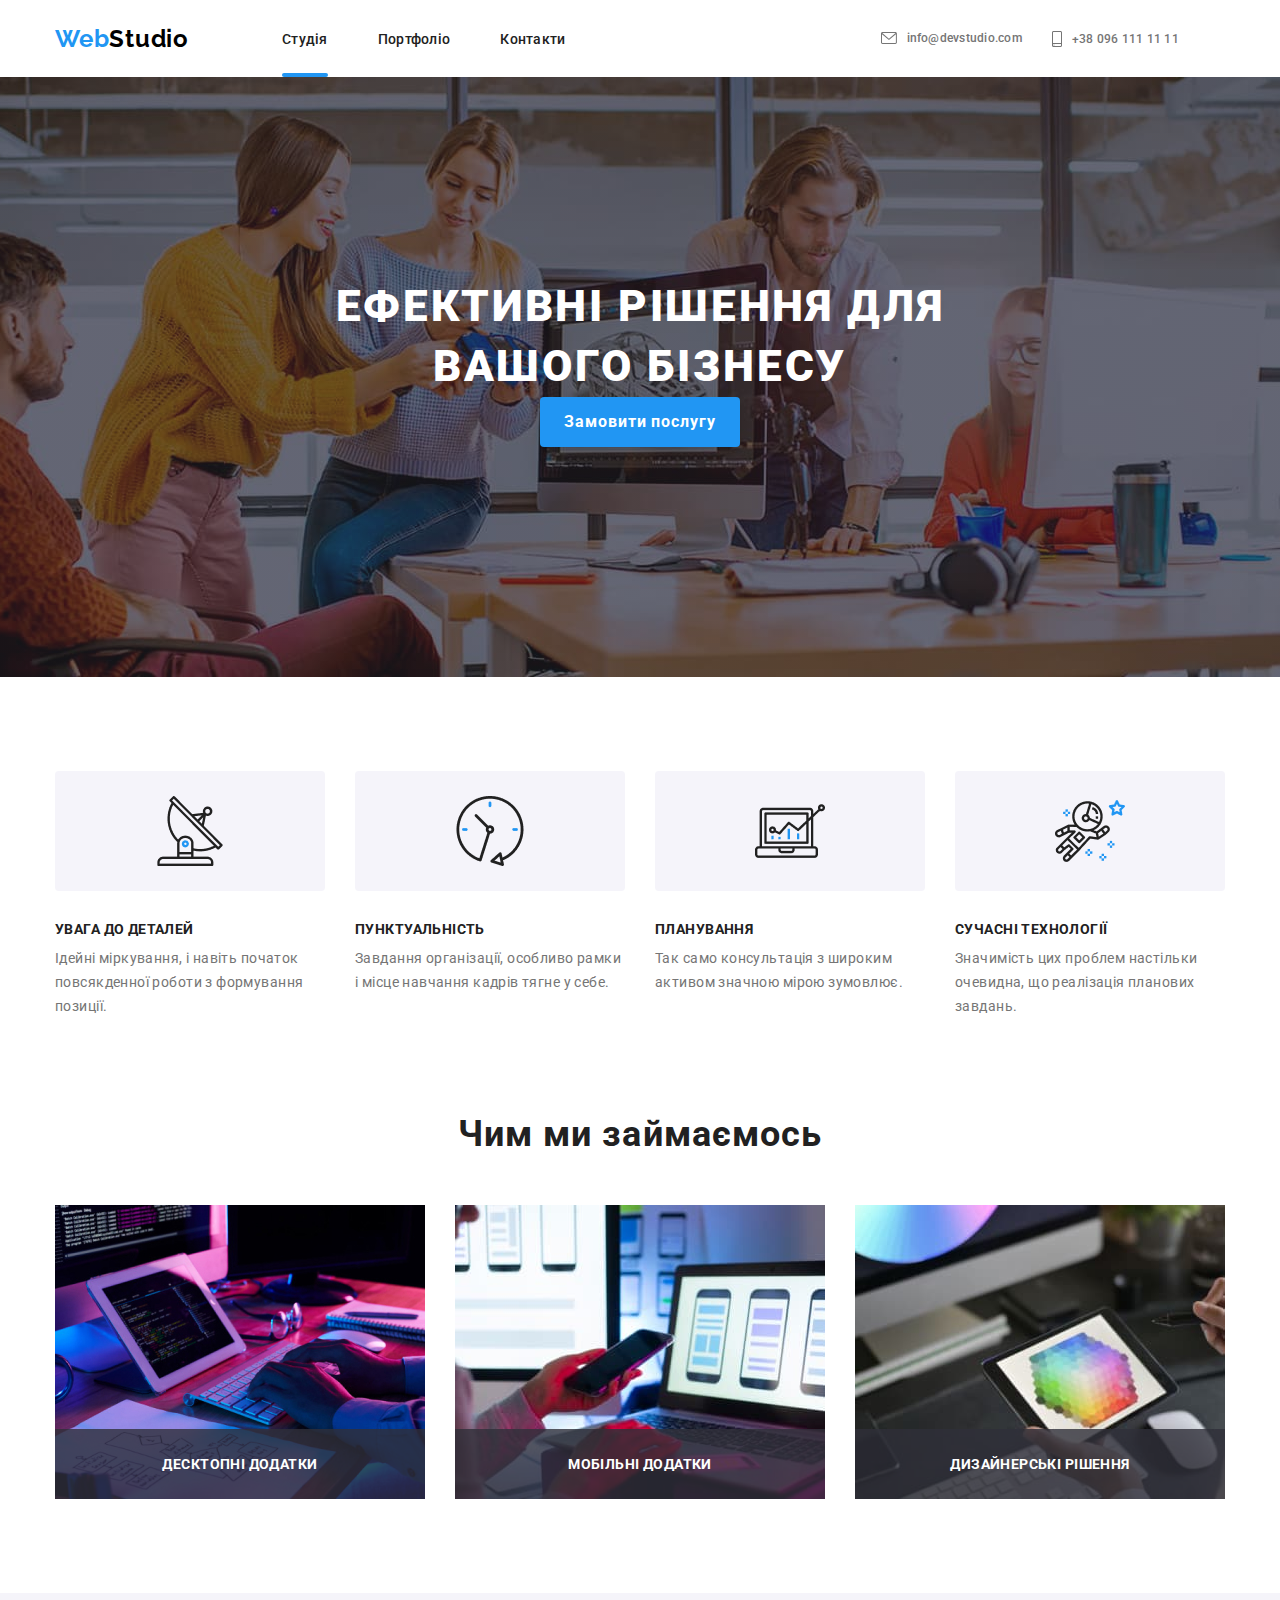
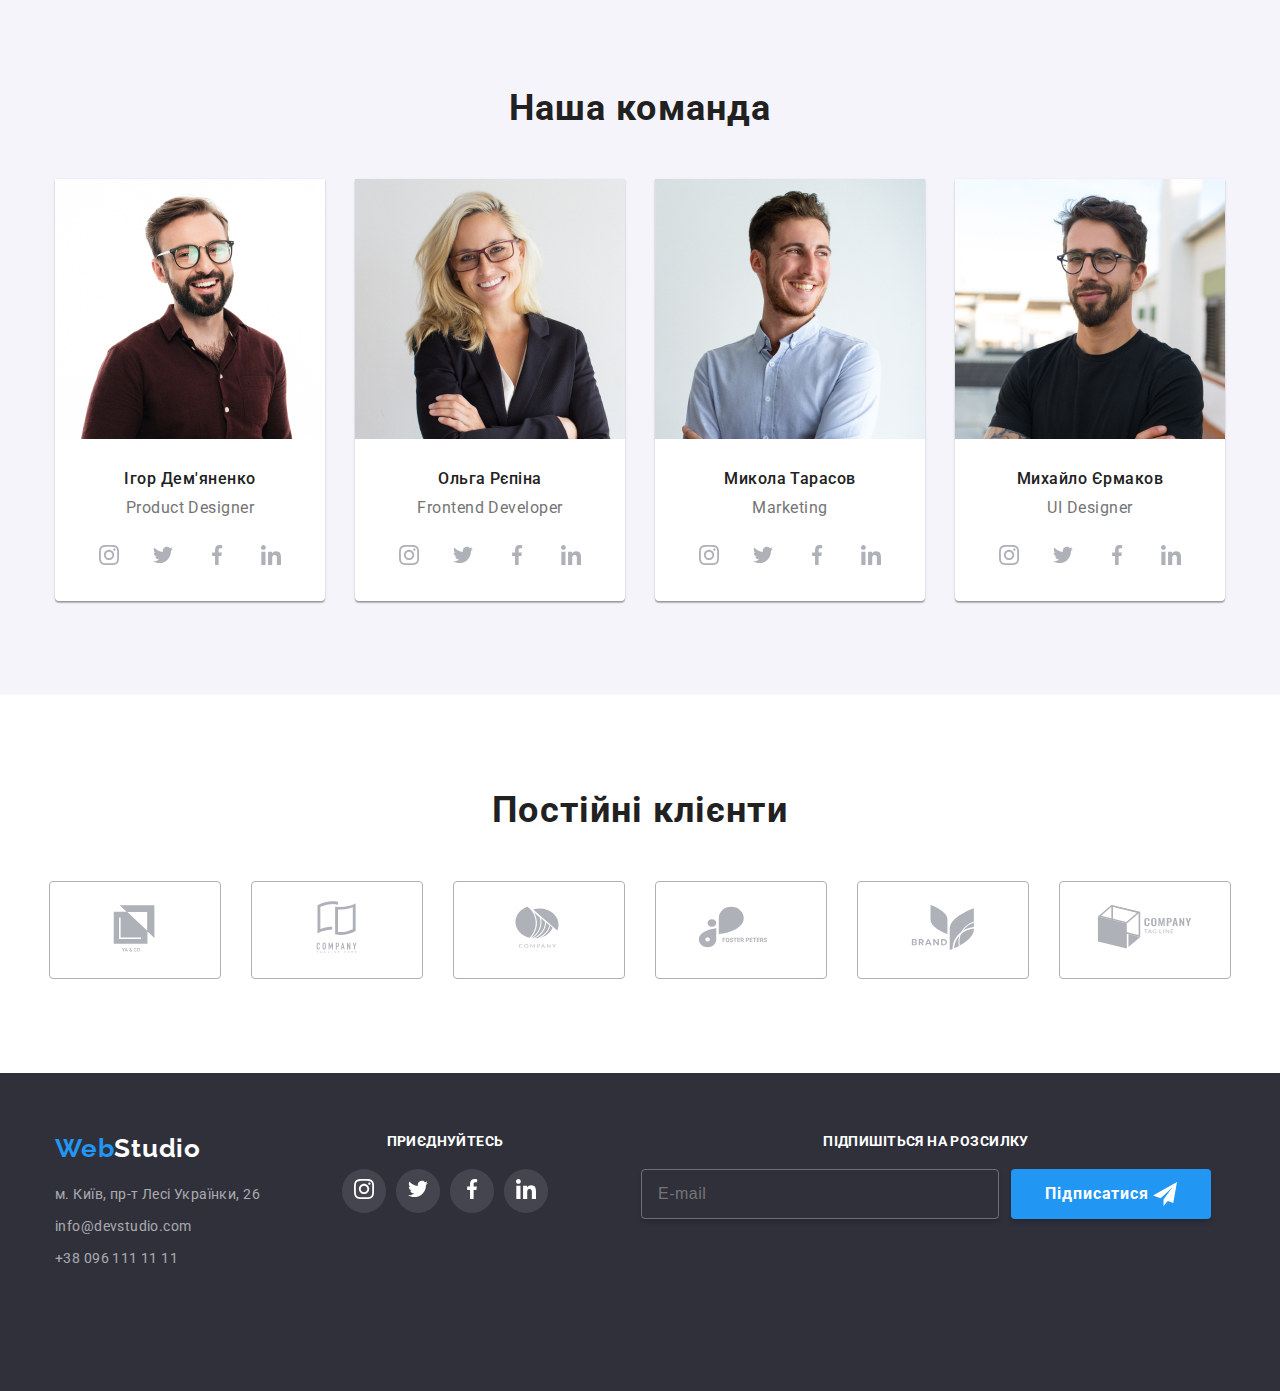
<file: index.html>
<!DOCTYPE html>
<html lang="en">
  <head>
    <meta charset="UTF-8" />
    <meta name="viewport" content="width=device-width, initial-scale=1.0" />
    <title>WebStudio</title>
    <link rel="preconnect" href="https://fonts.googleapis.com" />
    <link rel="preconnect" href="https://fonts.gstatic.com" crossorigin />
    <link
      href="https://fonts.googleapis.com/css2?family=Raleway:wght@700&family=Roboto:wght@400;500;700;900&display=swap"
      rel="stylesheet"
    />
    <link
      rel="stylesheet"
      href="https://cdnjs.cloudflare.com/ajax/libs/modern-normalize/2.0.0/modern-normalize.min.css"
      integrity="sha512-4xo8blKMVCiXpTaLzQSLSw3KFOVPWhm/TRtuPVc4WG6kUgjH6J03IBuG7JZPkcWMxJ5huwaBpOpnwYElP/m6wg=="
      crossorigin="anonymous"
      referrerpolicy="no-referrer"
    />
    <link
      rel="stylesheet"
      href="https://cdnjs.cloudflare.com/ajax/libs/animate.css/4.1.1/animate.min.css"
    />
    <link rel="stylesheet" href="./css/main.min.css" />
  </head>

  <!-- header -->

  <body>
    <header class="header">
      <div class="container">
        <a href="index.html" class="header__logo"
          >Web<span class="header__logo--colored">Studio</span></a
        >
        <nav class="header__nav">
          <input type="checkbox" id="toggle" class="burger__input" />
          <label for="toggle" class="burger__label">
            <span class="toggle-btn"></span>
          </label>
          <ul class="header__nav-list">
            <li class="header__nav-item">
              <a class="header__nav-link current" href="index.html">Студія</a>
            </li>
            <li class="header__nav-item">
              <a class="header__nav-link" href="portfolio.html">Портфоліо</a>
            </li>
            <li class="header__nav-item">
              <a class="header__nav-link" href="#contacts">Контакти</a>
            </li>
          </ul>

          <!-- Mobile menu -->
          <!-- <div class="mobile__menu">
            <nav class="mobile__nav">
              <ul class="mobile__nav-list">
                <li class="mobile__nav-item current">
                  <a class="mobile__nav-link" href="index.html">Студія</a>
                </li>
                <li class="mobile__nav-item">
                  <a class="mobile__nav-link" href="portfolio.html"
                    >Портфоліо</a
                  >
                </li>
                <li class="mobile__nav-item">
                  <a class="mobile__nav-link" href="#contacts">Контакти</a>
                </li>
              </ul>
            </nav>

            <ul class="mobile__contact-list">
              <li class="mobile__contact-item">
                <a class="mobile__contact-link" href="tel:+380961111111">
                  +38 096 111 11 11
                </a>
              </li>
              <li class="mobile__contact-item">
                <a
                  class="mobile__contact-link"
                  href="mailto:info@devstudio.com"
                >
                  info@devstudio.com
                </a>
              </li>
            </ul>
            <ul class="mobile__social">
              <li class="mobile__social-item">
                <a href="" class="mobile__social-link">Instagram</a>
              </li>
              <li class="mobile__social-item">
                <a href="" class="mobile__social-link">Twitter</a>
              </li>
              <li class="mobile__social-item">
                <a href="" class="mobile__social-link">Facebook</a>
              </li>
              <li class="mobile__social-item">
                <a href="" class="mobile__social-link">LinkedIn</a>
              </li>
            </ul>
          </div>  -->

          <!-- end mobile menu -->
        </nav>

        <ul class="header__contact-list">
          <li class="header__contact-item">
            <a class="header__contact-link" href="mailto:info@devstudio.com">
              <svg class="header__contact-item-svg" width="16px" height="12px">
                <use href="./images/icoons/symbol-defs.svg#icon-envelope"></use>
              </svg>
              info@devstudio.com
            </a>
          </li>

          <li class="header__contact-item">
            <a class="header__contact-link" href="tel:+380961111111">
              <svg class="header__contact-item-svg" width="10px" height="16px">
                <use
                  href="./images/icoons/symbol-defs.svg#icon-smartphone"
                ></use>
              </svg>
              +38 096 111 11 11
            </a>
          </li>
        </ul>
      </div>
    </header>

    <!-- main -->

    <main>
      <section class="hero section">
        <div class="container">
          <h1 class="hero__title animate__animated animate__flash">
            Ефективні рішення для вашого бізнесу
          </h1>

          <button class="hero__btn" data-modal-open>Замовити послугу</button>
        </div>
      </section>

      <!-- advantages -->

      <section class="advantages section">
        <div class="container">
          <ul class="advantages__list">
            <li class="advantages__list-item">
              <h3 class="advantages__list__subtitle">УВАГА ДО ДЕТАЛЕЙ</h3>
              <p class="advantages__list__text">
                Ідейні міркування, і навіть початок повсякденної роботи з
                формування позиції.
              </p>
            </li>
            <li class="advantages__list-item">
              <h3 class="advantages__list__subtitle">ПУНКТУАЛЬНІСТЬ</h3>
              <p class="advantages__list__text">
                Завдання організації, особливо рамки і місце навчання кадрів
                тягне у себе.
              </p>
            </li>
            <li class="advantages__list-item">
              <h3 class="advantages__list__subtitle">ПЛАНУВАННЯ</h3>
              <p class="advantages__list__text">
                Так само консультація з широким активом значною мірою зумовлює.
              </p>
            </li>
            <li class="advantages__list-item">
              <h3 class="advantages__list__subtitle">СУЧАСНІ ТЕХНОЛОГІЇ</h3>
              <p class="advantages__list__text">
                Значимість цих проблем настільки очевидна, що реалізація
                планових завдань.
              </p>
            </li>
          </ul>
        </div>
      </section>

      <!-- works -->

      <section class="works__section section">
        <div class="container">
          <h2 class="works__section__title">Чим ми займаємось</h2>
          <ul class="works__section_list">
            <li class="works__section__item">
              <div class="works__img__container">
                <img
                  srcset="
                    ./images/desktop/about/vscoded.jpg    1x,
                    ./images/desktop/about/vscoded@2x.jpg 2x
                  "
                  src="#"
                  alt=""
                />

                <p class="works__section-text">Десктопні додатки</p>
              </div>
            </li>

            <li class="works__section__item">
              <div class="works__img__container">
                <img
                  srcset="
                    ./images/desktop/about/designd.jpg    1x,
                    ./images/desktop/about/designd@2x.jpg 2x
                  "
                  src="#"
                  alt=""
                />
                <p class="works__section-text">Мобільні додатки</p>
              </div>
            </li>
            <li class="works__section__item">
              <div class="works__img__container">
                <img
                  srcset="
                    ./images/desktop/about/pixelsd.jpg    1x,
                    ./images/desktop/about/pixelsd@2x.jpg 2x
                  "
                  src="#"
                  alt=""
                />

                <p class="works__section-text">Дизайнерські рішення</p>
              </div>
            </li>
          </ul>
        </div>
      </section>

      <!-- team# -->

      <section class="team__section">
        <div class="container">
          <h2 class="team__section__title">Наша команда</h2>
          <ul class="team__section__list">
            <li class="team__list-item">
              <picture>
                <source
                  srcset="
                    ./images/desktop/team/igord.jpg    1x,
                    ./images/desktop/team/igord@2x.jpg 2x
                  "
                  media="(min-width:1200px)"
                />
                <source
                  srcset="
                    ./images/tablet/team/igort.jpg    1x,
                    ./images/tablet/team/igort@2x.jpg 2x
                  "
                  media="(min-width:768px)"
                />
                <source
                  srcset="
                    ./images/mobile/team/igorm.jpg    1x,
                    ./images/mobile/team/igorm@2x.jpg 2x
                  "
                  media="(max-width:767px)"
                />
                <img src="#" alt="Ihor Demyanenko" />
              </picture>

              <h3 class="team__item__subtitle">Ігор Дем'яненко</h3>
              <p class="team__item__text">Product Designer</p>

              <ul class="team__item__list-svg">
                <li class="team__item__list-item">
                  <a href="#" class="team__item__list-link">
                    <svg class="team__link-svg">
                      <use
                        href="./images/icoons/symbol-defs.svg#icon-instagram"
                      ></use>
                    </svg>
                  </a>
                </li>
                <li class="team__item__list-item">
                  <a href="#" class="team__item__list-link">
                    <svg class="team__link-svg">
                      <use
                        href="./images/icoons/symbol-defs.svg#icon-twitter"
                      ></use>
                    </svg>
                  </a>
                </li>
                <li class="team__item__list-item">
                  <a href="#" class="team__item__list-link">
                    <svg class="team__link-svg">
                      <use
                        href="./images/icoons/symbol-defs.svg#icon-facebook"
                      ></use>
                    </svg>
                  </a>
                </li>
                <li class="team__item__list-item">
                  <a href="#" class="team__item__list-link">
                    <svg class="team__link-svg">
                      <use
                        href="./images/icoons/symbol-defs.svg#icon-linkedin"
                      ></use>
                    </svg>
                  </a>
                </li>
              </ul>
            </li>

            <li class="team__list-item">
              <picture>
                <source
                  srcset="
                    ./images/desktop/team/olgad.jpg    1x,
                    ./images/desktop/team/olgad@2x.jpg 2x
                  "
                  media="(min-width:1200px)"
                />
                <source
                  srcset="
                    ./images/tablet/team/olgat.jpg    1x,
                    ./images/tablet/team/olgat@2x.jpg 2x
                  "
                  media="(min-width:768px)"
                />
                <source
                  srcset="
                    ./images/mobile/team/olgam.jpg    1x,
                    ./images/mobile/team/olgam@2x.jpg 2x
                  "
                  media="(max-width:767px)"
                />
                <img src="#" alt="Olga" />
              </picture>
              <h3 class="team__item__subtitle">Ольга Рєпіна</h3>
              <p class="team__item__text">Frontend Developer</p>

              <ul class="team__item__list-svg">
                <li class="team__item__list-item">
                  <a href="#" class="team__item__list-link">
                    <svg class="team__link-svg">
                      <use
                        href="./images/icoons/symbol-defs.svg#icon-instagram"
                      ></use>
                    </svg>
                  </a>
                </li>
                <li class="team__item__list-item">
                  <a href="#" class="team__item__list-link">
                    <svg class="team__link-svg">
                      <use
                        href="./images/icoons/symbol-defs.svg#icon-twitter"
                      ></use>
                    </svg>
                  </a>
                </li>
                <li class="team__item__list-item">
                  <a href="#" class="team__item__list-link">
                    <svg class="team__link-svg">
                      <use
                        href="./images/icoons/symbol-defs.svg#icon-facebook"
                      ></use>
                    </svg>
                  </a>
                </li>
                <li class="team__item__list-item">
                  <a href="#" class="team__item__list-link">
                    <svg class="team__link-svg">
                      <use
                        href="./images/icoons/symbol-defs.svg#icon-linkedin"
                      ></use>
                    </svg>
                  </a>
                </li>
              </ul>
            </li>

            <li class="team__list-item">
              <picture>
                <source
                  srcset="
                    ./images/desktop/team/boyd.jpg    1x,
                    ./images/desktop/team/boyd@2x.jpg 2x
                  "
                  media="(min-width:1200px)"
                />
                <source
                  srcset="
                    ./images/tablet/team/boyt.jpg    1x,
                    ./images/tablet/team/boyt@2x.jpg 2x
                  "
                  media="(min-width:768px)"
                />
                <source
                  srcset="
                    ./images/mobile/team/boym.jpg    1x,
                    ./images/mobile/team/boym@2x.jpg 2x
                  "
                  media="(max-width:767px)"
                />
                <img src="#" alt="Mykola" />
              </picture>
              <h3 class="team__item__subtitle">Микола Тарасов</h3>
              <p class="team__item__text">Marketing</p>

              <ul class="team__item__list-svg">
                <li class="team__item__list-item">
                  <a href="#" class="team__item__list-link">
                    <svg class="team__link-svg">
                      <use
                        href="./images/icoons/symbol-defs.svg#icon-instagram"
                      ></use>
                    </svg>
                  </a>
                </li>
                <li class="team__item__list-item">
                  <a href="#" class="team__item__list-link">
                    <svg class="team__link-svg">
                      <use
                        href="./images/icoons/symbol-defs.svg#icon-twitter"
                      ></use>
                    </svg>
                  </a>
                </li>
                <li class="team__item__list-item">
                  <a href="#" class="team__item__list-link">
                    <svg class="team__link-svg">
                      <use
                        href="./images/icoons/symbol-defs.svg#icon-facebook"
                      ></use>
                    </svg>
                  </a>
                </li>
                <li class="team__item__list-item">
                  <a href="#" class="team__item__list-link">
                    <svg class="team__link-svg">
                      <use
                        href="./images/icoons/symbol-defs.svg#icon-linkedin"
                      ></use>
                    </svg>
                  </a>
                </li>
              </ul>
            </li>

            <li class="team__list-item">
              <picture>
                <source
                  srcset="
                    ./images/desktop/team/mihad.jpg    1x,
                    ./images/desktop/team/mihad@2x.jpg 2x
                  "
                  media="(min-width:1200px)"
                />
                <source
                  srcset="
                    ./images/tablet/team/mihat.jpg    1x,
                    ./images/tablet/team/mihat@2x.jpg 2x
                  "
                  media="(min-width:768px)"
                />
                <source
                  srcset="
                    ./images/mobile/team/miham.jpg    1x,
                    ./images/mobile/team/miham@2x.jpg 2x
                  "
                  media="(max-width:767px)"
                />
                <img src="#" alt="Miha" />
              </picture>
              <h3 class="team__item__subtitle">Михайло Єрмаков</h3>
              <p class="team__item__text">UI Designer</p>

              <ul class="team__item__list-svg">
                <li class="team__item__list-item">
                  <a href="#" class="team__item__list-link">
                    <svg class="team__link-svg">
                      <use
                        href="./images/icoons/symbol-defs.svg#icon-instagram"
                      ></use>
                    </svg>
                  </a>
                </li>
                <li class="team__item__list-item">
                  <a href="#" class="team__item__list-link">
                    <svg class="team__link-svg">
                      <use
                        href="./images/icoons/symbol-defs.svg#icon-twitter"
                      ></use>
                    </svg>
                  </a>
                </li>
                <li class="team__item__list-item">
                  <a href="#" class="team__item__list-link">
                    <svg class="team__link-svg">
                      <use
                        href="./images/icoons/symbol-defs.svg#icon-facebook"
                      ></use>
                    </svg>
                  </a>
                </li>
                <li class="team__item__list-item">
                  <a href="#" class="team__item__list-link">
                    <svg class="team__link-svg">
                      <use
                        href="./images/icoons/symbol-defs.svg#icon-linkedin"
                      ></use>
                    </svg>
                  </a>
                </li>
              </ul>
            </li>
          </ul>
        </div>
      </section>

      <!-- clients -->

      <section class="clients">
        <h2 class="clients__title">Постійні клієнти</h2>
        <ul class="clients__list">
          <li class="clients__item">
            <a href="#" class="clients__item__list-link">
              <svg class="clients__link-svg" width="106px" height="60px">
                <use href="./images/icoons/symbol-defs.svg#icon-logo-1"></use>
              </svg>
            </a>
          </li>

          <li class="clients__item">
            <a href="#" class="clients__item__list-link">
              <svg class="clients__link-svg" width="106px" height="60px">
                <use href="./images/icoons/symbol-defs.svg#icon-logo-2"></use>
              </svg>
            </a>
          </li>

          <li class="clients__item">
            <a href="#" class="clients__item__list-link">
              <svg class="clients__link-svg" width="106px" height="60px">
                <use href="./images/icoons/symbol-defs.svg#icon-logo-3"></use>
              </svg>
            </a>
          </li>

          <li class="clients__item">
            <a href="#" class="clients__item__list-link">
              <svg class="clients__link-svg" width="106px" height="60px">
                <use href="./images/icoons/symbol-defs.svg#icon-logo-4"></use>
              </svg>
            </a>
          </li>

          <li class="clients__item">
            <a href="#" class="clients__item__list-link">
              <svg class="clients__link-svg" width="106px" height="60px">
                <use href="./images/icoons/symbol-defs.svg#icon-logo-5"></use>
              </svg>
            </a>
          </li>

          <li class="clients__item">
            <a href="#" class="clients__item__list-link">
              <svg class="clients__link-svg" width="106px" height="60px">
                <use href="./images/icoons/symbol-defs.svg#icon-logo-6"></use>
              </svg>
            </a>
          </li>
        </ul>
      </section>
    </main>

    <!-- footer -->

    <footer class="footer" id="contacts">
      <div class="container">
        <div class="footer__elements-list">
        <div class="footer__elements-first">
          <a class="footer__logo" href="index.html"
            >Web<span class="footer__logo--colored">Studio</span></a
          >
          <div class="footer__contacts">
            <a
              class="footer__contacts__link"
              href="https://maps.app.goo.gl/ZEPTmpD3si6g6RnHA"
              target="_blank"
              rel="noopener noreferrer"
              >м. Київ, пр-т Лесі Українки, 26</a
            >
            <a class="footer__contacts__link" href="mailto:info@devstudio.com"
              >info@devstudio.com<br
            /></a>
            <a class="footer__contacts__link" href="tel:+380961111111"
              >+38 096 111 11 11</a
            >
          </div>
        </div>

        <!-- join sociale -->
        <div class="footer__elements-second">
          <p class="join__text">приєднуйтесь</p>
          <ul class="join__list">
            <li class="join__item">
              <a href="#" class="join__item-link">
                <svg class="join__item-link-svg">
                  <use
                    href="./images/icoons/symbol-defs.svg#icon-instagram"
                  ></use>
                </svg>
              </a>
            </li>
            <li class="join__item">
              <a href="#" class="join__item-link">
                <svg class="join__item-link-svg">
                  <use
                    href="./images/icoons/symbol-defs.svg#icon-twitter"
                  ></use>
                </svg>
              </a>
            </li>
            <li class="join__item">
              <a href="#" class="join__item-link">
                <svg class="join__item-link-svg">
                  <use
                    href="./images/icoons/symbol-defs.svg#icon-facebook"
                  ></use>
                </svg>
              </a>
            </li>
            <li class="join__item">
              <a href="#" class="join__item-link">
                <svg class="join__item-link-svg">
                  <use
                    href="./images/icoons/symbol-defs.svg#icon-linkedin"
                  ></use>
                </svg>
              </a>
            </li>
          </ul>
        </div>
      </div>
        <!-- footer form -->
        <div class="footer__send-div">
          <p class="join__text">підпишіться на розсилку</p>
          <form class="footer__send-form">
            <input
              type="email"
              placeholder="E-mail"
              id="send"
              class="footer__input"
              required
            />
              <button class="footer__button">
                Підписатися
                <svg class="footer__svg">
                  <use
                    href="./images/icoons/symbol-defs.svg#icon-icon-send"
                  ></use>
                </svg>
              </button>
          </form>
        </div>
      </div>

      </footer>

    <div class="backdrop is-hidden" data-modal>
      <div class="modal">
        <button class="close__btn" data-modal-close>
          <svg class="close__icon">
            <use
              href="./images/icoons/symbol-defs.svg#icon-close-black-18dp-2-1"
            ></use>
          </svg>
        </button>

        <h2 class="modal__title">Залиште свої дані, ми вам передзвонимо</h2>

        <form class="modal__form">
          <label class="modal__label" for="name">Ім'я</label>
          <div class="modal__thumb">
            <input class="modal__input" type="name" id="name" required />
            <svg class="modal__thumb-svg">
              <use
                href="./images/icoons/symbol-defs.svg#icon-person-black-18dp-1"
              ></use>
            </svg>
          </div>

          <label class="modal__label" for="tel">Телефон</label>
          <div class="modal__thumb">
            <input class="modal__input" type="tel" id="tel" required />
            <svg class="modal__thumb-svg">
              <use
                href="./images/icoons/symbol-defs.svg#icon-phone-black-18dp-1"
              ></use>
            </svg>
          </div>

          <label class="modal__label" for="email">Пошта</label>
          <div class="modal__thumb">
            <input class="modal__input" type="email" id="email" required />
            <svg class="modal__thumb-svg">
              <use
                href="./images/icoons/symbol-defs.svg#icon-email-black-18dp-1"
              ></use>
            </svg>
          </div>

          <label class="modal__label-comment" for="textarea">Коментар</label>
          <textarea
            class="form__input-comment"
            type="text"
            id="textarea"
            placeholder="Введіть текст"
            required
          ></textarea>

          <div class="modal__div-confrim">
            <input
              class="modal__input-confirm"
              type="checkbox"
              id="terms"
              name="terms"
              required
            />
            <label class="modal__label-confirm" for="terms"
              >Погоджуюся з розсилкою та приймаю
              <a href="#" class="modal__comment-terms">Умови договору</a></label
            >
          </div>

          <button class="modal__btn-send" type="button">Відправити</button>
        </form>
      </div>
    </div>
    <script type="module" src="/modal.js"></script>
  </body>
</html>
</file>
<file: css/main.min.css>
.hero__btn{border-radius:4px;background:#2196f3;box-shadow:0px 4px 4px 0px rgba(0,0,0,.15)}*,*::after,*::before{margin:0;padding:0;border:none;box-sizing:border-box}h1,h2,h3,h4,h5,h6,p{margin:0}p:last-child{margin-bottom:0}ul{margin:0;padding:0;list-style:none}a{color:currentColor;text-decoration:none}button{cursor:pointer}img{display:block;max-width:100%;height:auto}body{font-family:"Roboto",sans-serif}.container{width:100%;padding-left:15px;padding-right:15px}.section{margin-bottom:94px}@media screen and (min-width: 768px){.container{width:768px;margin:0 auto}}@media screen and (min-width: 1200px){.container{width:1200px}}.header{padding-top:10px;padding-bottom:10px}.header .container{display:flex;align-items:center;justify-content:space-between}.header__logo{color:#2196f3;font-family:"Raleway",sans-serif;font-size:24px;font-weight:700;letter-spacing:.78px}.header__logo--colored{color:#000}.header__nav-list{display:none}.header__contact-list{display:none}@media screen and (min-width: 768px){.mobile__menu{display:none}.header{padding-top:21px;padding-bottom:21px}.header .container{justify-content:flex-start}.header__logo{margin-right:88px}.header__nav-list{display:flex;align-items:center;gap:50px;margin-right:90px}.header__nav-link{color:#212121;font-size:14px;font-weight:500;letter-spacing:.28px;position:relative;padding-bottom:30px}.header__nav-link:hover,.header__nav-link:focus{color:#2196f3}.header .current::after{content:" ";display:block;position:absolute;left:0;bottom:0;height:4px;width:100%;background:#2196f3;border-radius:2px}.header__contact-list{display:block}.header__contact-item:not(:last-child){margin-bottom:10px}.header__contact-link{color:#757575;font-size:12px;font-weight:500;letter-spacing:.24px;display:flex;align-items:center;gap:8px;transition:color 250ms cubic-bezier(0.4, 0, 0.2, 1)}.header__contact-link:hover,.header__contact-link:focus{color:#2196f3}.header__contact-item-svg{fill:currentColor}}@media screen and (min-width: 1200px){.header{padding-top:24px;padding-bottom:24px}.header__logo{margin-right:93px}.header__nav-list{margin-right:315px}.header__contact-item:not(:last-child){margin-bottom:0}.header__contact-list{display:flex;gap:30px}.header__contact-link{gap:10px}}.hero{height:480px;color:#fff;text-align:center;background-image:linear-gradient(to right, rgba(47, 48, 58, 0.4), rgba(47, 48, 58, 0.4)),url("../images/hero/hero.jpg");background-size:cover;background-position:center}.hero__title{color:#fff;width:360px;margin:0 auto;text-align:center;font-family:"Roboto",sans-serif;font-size:26px;font-weight:900;line-height:161%;letter-spacing:1.56px;text-transform:uppercase;padding-top:118px;margin-bottom:30px}.hero__btn{color:#fff;text-align:center;font-family:"Roboto",sans-serif;font-size:16px;font-weight:700;line-height:30px;letter-spacing:.96px;width:200px;height:50px;cursor:pointer;color:#fff;transition:box-shadow 250ms cubic-bezier(0.4, 0, 0.2, 1)}.hero__btn:hover,.hero__btn:focus{box-shadow:0px 4px 4px 0px rgba(0,0,0,.15)}@media screen and (min-width: 768px){.hero{height:400px}}@media screen and (min-width: 1200px){.hero{height:600px}.hero__title{width:696px;margin:0 auto;font-size:44px;line-height:136%;letter-spacing:2.64px;padding-top:200px}}.advantages__list{display:flex;flex-direction:column;gap:30px}.advantages__list-item::before{content:"";background-repeat:no-repeat;background-position:center;display:block;border-radius:4px;background-color:#f5f4fa;width:100%;height:120px;margin-bottom:30px}.advantages__list-item:nth-child(1)::before{background-image:url("../images/antenaetc/antenna.png")}.advantages__list-item:nth-child(2)::before{background-image:url("../images/antenaetc/clock.png")}.advantages__list-item:nth-child(3)::before{background-image:url("../images/antenaetc/diagram.png")}.advantages__list-item:nth-child(4)::before{background-image:url("../images/antenaetc/astronaut.png")}.advantages__list__subtitle{color:#212121;font-size:14px;font-weight:700;letter-spacing:.42px;text-transform:uppercase;margin-bottom:10px;text-align:center}.advantages__list__text{color:#757575;font-size:14px;font-weight:400;line-height:171.429%;letter-spacing:.42px}@media screen and (min-width: 768px){.advantages__list{flex-direction:row;flex-wrap:wrap}.advantages__list-item::before{width:354px}.advantages__list__subtitle{text-align:start}.advantages__list__text{width:354px}}@media screen and (min-width: 1200px){.advantages__list-item::before{width:270px}.advantages__list__text{width:270px}}.works__section{display:none}@media screen and (min-width: 1200px){.works__section{display:block}.works__section__title{color:#212121;text-align:center;font-size:36px;font-weight:700;letter-spacing:1.08px;margin-bottom:50px}.works__section_list{display:flex;gap:30px}.works__img__container{position:relative}.works__section-text{position:absolute;bottom:0;width:100%;height:70px;background:rgba(47,48,58,.8);display:flex;justify-content:center;align-items:center;text-align:center;color:#fff;font-size:14px;font-weight:700;letter-spacing:.42px;text-transform:uppercase}}.team__section{background:#f5f4fa;padding-bottom:60px;padding-top:60px}.team__section__title{color:#212121;text-align:center;font-size:28px;font-weight:700;letter-spacing:.84px;margin-bottom:30px}.team__section__list{display:flex;gap:30px;flex-direction:column}.team__list-item{width:100%;border-radius:0px 0px 4px 4px;background:#fff;box-shadow:0px 2px 1px 0px rgba(0,0,0,.2),0px 1px 1px 0px rgba(0,0,0,.14),0px 1px 3px 0px rgba(0,0,0,.12)}.team__item__subtitle{color:#212121;text-align:center;font-size:16px;font-weight:500;letter-spacing:.48px;margin-bottom:10px;margin-top:30px}.team__item__text{color:#757575;text-align:center;font-size:16px;font-weight:400;letter-spacing:.48px;margin-bottom:16px}.team__item__list-svg{display:flex;justify-content:center;gap:10px;margin-bottom:24px}.team__item__list-item{height:44px;width:44px;padding:12px 12px;transition:background-color 250ms cubic-bezier(0.4, 0, 0.2, 1),border-radius 250ms cubic-bezier(0.4, 0, 0.2, 1),fill 250ms cubic-bezier(0.4, 0, 0.2, 1)}.team__item__list-item .team__item__list-item:hover{background-color:#2196f3;border-radius:50%}.team__item__list-item:hover>a>svg{fill:#fff}.team__link-svg{fill:#afb1b8;width:20px;height:20px}@media screen and (min-width: 768px){.team__section__list{justify-content:center;align-items:center;flex-direction:row;flex-wrap:wrap}.team__list-item{width:354px}}@media screen and (min-width: 1200px){.team__section{padding-bottom:94px;padding-top:94px}.team__section__title{font-size:36px;letter-spacing:1.08px;margin-bottom:50px}.team__list-item{width:270px}}.clients{padding-top:60px;padding-bottom:60px;text-align:center}.clients__title{color:#212121;text-align:center;font-family:"Roboto",sans-serif;font-size:28px;font-weight:700;letter-spacing:.84px;margin-bottom:30px}.clients__list{display:flex;flex-wrap:wrap;justify-content:center;gap:30px}.clients__item{border-radius:4px;border:1px solid #afb1b8;padding:16px 52px;transition:border 250ms cubic-bezier(0.4, 0, 0.2, 1)}.clients__item:hover,.clients__item:focus{border:1px solid #2196f3}.clients__link-svg{fill:#afb1b8;transition:fill 250ms cubic-bezier(0.4, 0, 0.2, 1)}.clients .clients__item:hover .clients__link-svg,.clients .clients__item:focus .clients__link-svg{fill:#2196f3}@media screen and (min-width: 768px){.clients{padding:30px 0px}.clients__item{padding:16px 60px}}@media screen and (min-width: 1200px){.clients{padding:94px 0px}.clients__title{text-align:center;color:#212121;font-size:36px;font-weight:700;letter-spacing:1.08px;margin-bottom:50px}.clients__list{display:flex;justify-content:center;align-items:center;gap:30px}.clients__item{padding:16px 32px}.clients__item:hover,.clients__item:focus{border:1px solid #2196f3}.clients__link-svg{fill:#afb1b8;transition:fill 250ms cubic-bezier(0.4, 0, 0.2, 1)}.clients .clients__item:hover .clients__link-svg,.clients .clients__item:focus .clients__link-svg{fill:#2196f3}}.footer{background:#2f303a;padding-top:60px;padding-bottom:60px;text-align:center}.footer__logo{color:#2196f3;font-family:"Raleway",sans-serif;font-size:24px;font-weight:700;letter-spacing:.72px}.footer__logo>span{color:#fff}.footer__elements-first{margin-bottom:60px}.footer__contacts{display:flex;flex-direction:column;gap:8px;margin-top:20px}.footer__contacts__link{color:rgba(255,255,255,.6);font-size:14px;font-weight:400;line-height:171%;letter-spacing:.42px;transition:color 250ms cubic-bezier(0.4, 0, 0.2, 1)}.footer__contacts__link:hover,.footer__contacts__link:focus{color:#fff}.footer__elements-second{margin-bottom:60px}.footer .join__text{color:#fff;font-size:14px;font-weight:700;letter-spacing:.42px;text-transform:uppercase;margin-bottom:20px}.footer .join__list{display:flex;gap:10px;justify-content:center;align-items:center}.footer .join__item{background-color:rgba(255,255,255,.1);border-radius:50%;height:44px;width:44px;display:flex;align-items:center;justify-content:center}.footer .join__item:hover{background-color:#2196f3}.footer .join__item-link-svg{fill:#fff;width:20px;height:20px}.footer .footer__input{border-radius:4px;border:1px solid rgba(255,255,255,.3);background-color:rgba(0,0,0,0);box-shadow:0px 4px 4px 0px rgba(0,0,0,.15);width:100%;height:50px;padding:15px;color:rgba(255,255,255,.6);font-size:16px;font-weight:400;line-height:20px;letter-spacing:.48px;margin-bottom:20px}.footer .footer__button{width:200px;height:50px;border-radius:4px;background:#2196f3;box-shadow:0px 4px 4px 0px rgba(0,0,0,.15);display:flex;align-items:center;justify-content:center;gap:4px;margin:0 auto;color:#fff;font-family:"Roboto",sans-serif;font-size:16px;font-weight:700;line-height:187%;letter-spacing:.96px}.footer .footer__svg{width:24px;height:24px;fill:#fff}.footer .footer__send-text{color:#fff;text-align:center;font-size:16px;font-weight:700;line-height:187.5%;letter-spacing:.96px}@media screen and (min-width: 768px){.footer{text-align:start}.footer__elements-list{display:flex;justify-content:space-around}.footer__elements-first{text-align:center}.footer__elements-second{text-align:center;margin-bottom:0}.footer .join__text{text-align:center}.footer .footer__input{width:450px;display:block;margin-left:auto;margin-right:auto}}@media screen and (min-width: 1200px){.footer .container{display:flex}.footer__elements-first{text-align:start}.footer__contacts{color:rgba(255,255,255,.6);font-size:14px;font-weight:400;line-height:171.429%;letter-spacing:.42px}.footer__logo{color:#2196f3;font-family:"Raleway",sans-serif;font-size:26px;font-weight:700;letter-spacing:.78px;margin-bottom:20px}.footer__logo>span{color:#fff;font-size:26px;font-weight:700;letter-spacing:.78px}.footer__contacts__link{color:rgba(255,255,255,.6);font-size:14px;font-weight:400;line-height:171%;letter-spacing:.42px;transition:color 250ms cubic-bezier(0.4, 0, 0.2, 1)}.footer__contacts__link:hover,.footer__contacts__link:focus{color:#fff}.footer__elements-second{margin-left:82px}.footer .footer__send-div{padding-left:93px}.footer .footer__label{color:#fff;font-size:14px;font-weight:700;letter-spacing:.42px;text-transform:uppercase}.footer .footer__send-form{margin-top:20px;display:flex;gap:12px}.footer .footer__input{border-radius:4px;border:1px solid rgba(255,255,255,.3);background:rgba(33,150,243,0);box-shadow:0px 4px 4px 0px rgba(0,0,0,.15);width:358px;height:50px;padding-left:16px;color:rgba(255,255,255,.6);font-size:16px;font-weight:400;line-height:20px;letter-spacing:.48px}.footer .footer__send{width:200px;height:50px;border-radius:4px;background:#2196f3;box-shadow:0px 4px 4px 0px rgba(0,0,0,.15);display:flex;align-items:center;justify-content:center;gap:4px}.footer .footer__svg{width:24px;height:24px;fill:#fff}.footer .footer__send-text{color:#fff;text-align:center;font-size:16px;font-weight:700;line-height:187.5%;letter-spacing:.96px}.join__text{color:#fff;font-size:14px;font-weight:700;letter-spacing:.42px;text-transform:uppercase;margin-bottom:20px;text-align:start}.join__list{display:flex;gap:10px}.join__item{background-color:rgba(255,255,255,.1);border-radius:50%;height:44px;width:44px;padding:12px 12px}.join__item:hover{background-color:#2196f3}.join__item-link-svg{fill:#fff;width:20px;height:20px}}.portfolio__section{padding-bottom:60px;padding-top:60px}.portfolio__section__btn-list{width:420px;display:flex;flex-wrap:wrap;gap:8px;margin-bottom:40px}.portfolio__btn{font-family:"Roboto",sans-serif;color:#212121;text-align:center;font-size:16px;font-weight:500;line-height:162%;letter-spacing:.48px;border-radius:4px;background:#f5f4fa;padding:6px 22px;cursor:pointer;transition:background-color 250ms cubic-bezier(0.4, 0, 0.2, 1),color 250ms cubic-bezier(0.4, 0, 0.2, 1),box-shadow 250ms cubic-bezier(0.4, 0, 0.2, 1)}.portfolio__btn:hover,.portfolio__btn:focus{background-color:#2196f3;color:#fff;box-shadow:0px 2px 2px 0px rgba(0,0,0,.12),0px 1px 2px 0px rgba(0,0,0,.08),0px 3px 1px 0px rgba(0,0,0,.1)}@media screen and (min-width: 768px){.portfolio__section__btn-list{width:auto;margin-bottom:30px;justify-content:center}}.portfolio__project-subtitle{color:#212121;font-size:18px;font-weight:700;line-height:200%;letter-spacing:1.08px;justify-content:space-around;margin-top:20px;margin-left:24px}.portfolio__project-text{color:#fff;font-family:"Roboto",sans-serif;font-size:18px;font-weight:400;line-height:28px;letter-spacing:.54px}.portfolio__section__project-list{flex-wrap:wrap;margin-left:-30px;margin-top:-30px}.portfolio__project-img-div{position:relative;overflow:hidden}.portfolio__project-img-div:hover .overlay{transform:translateX(0%)}.overlay{position:absolute;top:0%;left:0%;width:100%;height:100%;background:rgba(33,150,243,.9);transform:translateY(100%);transition:transform 400ms ease-in-out}.portfolio__overlay-text{display:flex;margin-left:24px;margin-top:63px;color:#fff;font-size:18px;font-weight:400;line-height:155.556%;letter-spacing:.54px}.portfolio__project-item{margin-left:30px;margin-top:30px;border:1px solid #eee;flex-basis:calc((100% - 90px)/3);transition:box-shadow 250ms cubic-bezier(0.4, 0, 0.2, 1)}.portfolio__project-item:nth-child(7){margin-bottom:94px}.portfolio__project-item:nth-child(8){margin-bottom:94px}.portfolio__project-item:nth-child(9){margin-bottom:94px}.portfolio__project-item:hover,.portfolio__project-item:focus{box-shadow:1px 4px 6px 0px rgba(0,0,0,.16),0px 4px 4px 0px rgba(0,0,0,.06),0px 1px 1px 0px rgba(0,0,0,.12)}@media screen and (min-width: 768px){.portfolio__project-subtitle{color:#212121;font-size:18px;font-weight:700;line-height:200%;letter-spacing:1.08px;justify-content:space-around;margin-top:20px;margin-left:24px}.portfolio__project-text{color:#757575;font-size:16px;font-weight:400;line-height:187.5%;letter-spacing:.48px;padding-left:24px;padding-bottom:20px}.portfolio__section__project-list{display:flex;flex-wrap:wrap;margin-left:-30px;margin-top:-30px}.portfolio__project-img-div{position:relative;overflow:hidden}.portfolio__project-img-div:hover .overlay{transform:translateX(0%)}.overlay{position:absolute;top:0%;left:0%;width:100%;height:100%;background:rgba(33,150,243,.9);transform:translateY(100%);transition:transform 400ms ease-in-out}.portfolio__overlay-text{display:flex;margin-left:24px;margin-top:63px;color:#fff;font-size:18px;font-weight:400;line-height:155.556%;letter-spacing:.54px}.portfolio__project-item{margin-left:30px;margin-top:30px;border:1px solid #eee;flex-basis:calc((100% - 90px)/3);transition:box-shadow 250ms cubic-bezier(0.4, 0, 0.2, 1)}.portfolio__project-item:nth-child(7){margin-bottom:94px}.portfolio__project-item:nth-child(8){margin-bottom:94px}.portfolio__project-item:nth-child(9){margin-bottom:94px}.portfolio__project-item:hover,.portfolio__project-item:focus{box-shadow:1px 4px 6px 0px rgba(0,0,0,.16),0px 4px 4px 0px rgba(0,0,0,.06),0px 1px 1px 0px rgba(0,0,0,.12)}}@media screen and (min-width: 1200px){.portfolio__project-subtitle{color:#212121;font-size:18px;font-weight:700;line-height:200%;letter-spacing:1.08px;justify-content:space-around;margin-top:20px;margin-left:24px}.portfolio__project-text{color:#757575;font-size:16px;font-weight:400;line-height:187.5%;letter-spacing:.48px;padding-left:24px;padding-bottom:20px}.portfolio__section__project-list{display:flex;flex-wrap:wrap;margin-left:-30px;margin-top:-30px}.portfolio__project-img-div{position:relative;overflow:hidden}.portfolio__project-img-div:hover .overlay{transform:translateX(0%)}.overlay{position:absolute;top:0%;left:0%;width:100%;height:100%;background:rgba(33,150,243,.9);transform:translateY(100%);transition:transform 400ms ease-in-out}.portfolio__overlay-text{display:flex;margin-left:24px;margin-top:63px;color:#fff;font-size:18px;font-weight:400;line-height:155.556%;letter-spacing:.54px}.portfolio__project-item{margin-left:30px;margin-top:30px;border:1px solid #eee;flex-basis:calc((100% - 90px)/3);transition:box-shadow 250ms cubic-bezier(0.4, 0, 0.2, 1)}.portfolio__project-item:nth-child(7){margin-bottom:94px}.portfolio__project-item:nth-child(8){margin-bottom:94px}.portfolio__project-item:nth-child(9){margin-bottom:94px}.portfolio__project-item:hover,.portfolio__project-item:focus{box-shadow:1px 4px 6px 0px rgba(0,0,0,.16),0px 4px 4px 0px rgba(0,0,0,.06),0px 1px 1px 0px rgba(0,0,0,.12)}}.backdrop{position:fixed;top:0;left:0;width:100%;height:100%;background-color:rgba(0,0,0,.2);opacity:1;transition:opacity 250ms cubic-bezier(0.4, 0, 0.2, 1)}.backdrop.is-hidden{opacity:0;pointer-events:none;visibility:hidden}.backdrop.is-hidden .modal{transform:translate(-50% -50%) scale(0)}.modal{position:absolute;top:50%;left:50%;min-width:450px;min-height:609px;padding:40px;border-radius:4px;background:#fff;box-shadow:0px 1px 3px 0px rgba(0,0,0,.12),0px 1px 1px 0px rgba(0,0,0,.14),0px 2px 1px 0px rgba(0,0,0,.2);transform:translate(-50%, -50%) scale(1);transition:transform 250ms cubic-bezier(0.4, 0, 0.2, 1)}.close__btn{position:absolute;top:8px;right:8px;display:flex;justify-content:center;align-items:center;width:30px;height:30px;border:1px solid rgba(0,0,0,.1);border-radius:50%;background-color:#fff}.close__icon{width:18px;height:18px;fill:#000;transition:fill 250ms cubic-bezier(0.4, 0, 0.2, 1)}.close__icon .close__icon:hover,.close__icon .close__icon:focus{fill:#2196f3}.modal__title{color:#212121;text-align:center;font-family:"Roboto",sans-serif;font-size:20px;font-weight:700;letter-spacing:.6px;line-height:150%;margin-bottom:30px}.modal__label{margin-bottom:4px;color:#757575;font-family:"Roboto",sans-serif;font-size:12px;font-weight:400;letter-spacing:.12px}.modal__thumb{position:relative}.modal__input:focus+.modal__thumb-svg{fill:#2196f3}.modal__input{margin-bottom:10px;width:100%;height:40px;border-radius:4px;border:1px solid rgba(33,33,33,.2);transition:border 250ms cubic-bezier(0.4, 0, 0.2, 1)}.modal__input:hover,.modal__input:focus{border:1px solid #2196f3;outline:none}.modal__thumb-svg{width:18px;height:18px;fill:#212121;left:12px;top:50%;transform:translateY(-80%);position:absolute}.modal__div-confrim{color:rgba(117,117,117,.5);font-family:"Roboto",sans-serif;font-size:12px;font-weight:400;letter-spacing:.12px;text-align:center;padding-bottom:30px}.modal__label-confirm{color:#757575;font-family:"Roboto",sans-serif;font-size:14px;font-weight:400;line-height:171.429%;letter-spacing:.42px}.modal__comment-terms{color:#2196f3;font-family:"Roboto",sans-serif;font-size:14px;font-weight:400;line-height:24px;letter-spacing:.42px;text-decoration-line:underline}.modal__btn-send{width:200px;height:50px;color:#fff;text-align:center;font-family:"Roboto",sans-serif;font-size:16px;font-weight:700;line-height:187.5%;letter-spacing:.96px;display:block;margin:0 auto}.modal__label-comment{color:#757575;font-family:"Roboto",sans-serif;font-size:12px;font-weight:400;letter-spacing:.12px;display:flex;margin-bottom:4px}.form__input-comment{width:448px;height:120px;border-radius:4px;border:1px solid rgba(33,33,33,.2);margin-bottom:4px;color:rgba(33,33,33,.2);font-family:"Roboto",sans-serif;font-size:12px;font-weight:400;letter-spacing:.12px;padding-left:16px;padding-top:10px;resize:none}.form__input-comment:hover,.form__input-comment:focus{border:1px solid #2196f3;outline:none}@media screen and (min-width: 768px){.modal{position:absolute;top:50%;left:50%;min-width:528px;min-height:581px;padding:40px;border-radius:4px;background:#fff;box-shadow:0px 1px 3px 0px rgba(0,0,0,.12),0px 1px 1px 0px rgba(0,0,0,.14),0px 2px 1px 0px rgba(0,0,0,.2);transform:translate(-50%, -50%) scale(1);transition:transform 250ms cubic-bezier(0.4, 0, 0.2, 1)}.close__btn{position:absolute;top:8px;right:8px;display:flex;justify-content:center;align-items:center;transition-property:close__btn;transition-duration:-250ms;transition-timing-function:-cubic-bezier(0.4, 0, 0.2, 1);width:30px;height:30px;border:1px solid rgba(0,0,0,.1);border-radius:50%;background-color:#fff}.close__icon{width:18px;height:18px;fill:#000;transition:fill 250ms cubic-bezier(0.4, 0, 0.2, 1)}.close__icon .close__icon:hover,.close__icon .close__icon:focus{fill:#2196f3}.modal__title{color:#212121;text-align:center;font-family:"Roboto",sans-serif;font-size:20px;font-weight:700;letter-spacing:.6px;margin-bottom:12px}.modal__label{margin-bottom:4px;color:#757575;font-family:"Roboto",sans-serif;font-size:12px;font-weight:400;letter-spacing:.12px}.modal__thumb{position:relative}.modal__input:focus+.modal__thumb-svg{fill:#2196f3}.modal__input{margin-bottom:10px;width:448px;height:40px;border-radius:4px;border:1px solid rgba(33,33,33,.2);padding-left:42px;transition:border 250ms cubic-bezier(0.4, 0, 0.2, 1)}.modal__input:hover,.modal__input:focus{border:1px solid #2196f3;outline:none}.modal__thumb-svg{width:18px;height:18px;fill:#212121;left:12px;top:50%;transform:translateY(-80%);position:absolute}.modal__div-confrim{color:rgba(117,117,117,.5);font-family:"Roboto",sans-serif;font-size:12px;font-weight:400;letter-spacing:.12px;text-align:center;padding-bottom:30px}.modal__label-confirm{color:#757575;font-family:"Roboto",sans-serif;font-size:14px;font-weight:400;line-height:171.429%;letter-spacing:.42px}.modal__comment-terms{color:#2196f3;font-family:"Roboto",sans-serif;font-size:14px;font-weight:400;line-height:24px;letter-spacing:.42px;text-decoration-line:underline}.modal__btn-send{width:200px;height:50px;color:#fff;text-align:center;font-family:"Roboto",sans-serif;font-size:16px;font-weight:700;line-height:187.5%;letter-spacing:.96px;display:block;margin:0 auto}.modal__label-comment{color:#757575;font-family:"Roboto",sans-serif;font-size:12px;font-weight:400;letter-spacing:.12px;display:flex;margin-bottom:4px}.form__input-comment{width:448px;height:120px;border-radius:4px;border:1px solid rgba(33,33,33,.2);margin-bottom:4px;color:rgba(33,33,33,.2);font-family:"Roboto",sans-serif;font-size:12px;font-weight:400;letter-spacing:.12px;padding-left:16px;padding-top:10px;resize:none}.form__input-comment:hover,.form__input-comment:focus{border:1px solid #2196f3;outline:none}}@media screen and (min-width: 1200px){.modal{position:absolute;top:50%;left:50%;min-width:528px;min-height:581px;padding:40px;border-radius:4px;background:#fff;box-shadow:0px 1px 3px 0px rgba(0,0,0,.12),0px 1px 1px 0px rgba(0,0,0,.14),0px 2px 1px 0px rgba(0,0,0,.2);transform:translate(-50%, -50%) scale(1);transition:transform 250ms cubic-bezier(0.4, 0, 0.2, 1)}.close__btn{position:absolute;top:8px;right:8px;display:flex;justify-content:center;align-items:center;transition-property:close__btn;transition-duration:-250ms;transition-timing-function:-cubic-bezier(0.4, 0, 0.2, 1);width:30px;height:30px;border:1px solid rgba(0,0,0,.1);border-radius:50%;background-color:#fff}.close__icon{width:18px;height:18px;fill:#000;transition:fill 250ms cubic-bezier(0.4, 0, 0.2, 1)}.close__icon .close__icon:hover,.close__icon .close__icon:focus{fill:#2196f3}.modal__title{color:#212121;text-align:center;font-family:"Roboto",sans-serif;font-size:20px;font-weight:700;letter-spacing:.6px;margin-bottom:12px}.modal__label{margin-bottom:4px;color:#757575;font-family:"Roboto",sans-serif;font-size:12px;font-weight:400;letter-spacing:.12px}.modal__thumb{position:relative}.modal__input:focus+.modal__thumb-svg{fill:#2196f3}.modal__input{margin-bottom:10px;width:448px;height:40px;border-radius:4px;border:1px solid rgba(33,33,33,.2);padding-left:42px;transition:border 250ms cubic-bezier(0.4, 0, 0.2, 1)}.modal__input:hover,.modal__input:focus{border:1px solid #2196f3;outline:none}.modal__thumb-svg{width:18px;height:18px;fill:#212121;left:12px;top:50%;transform:translateY(-80%);position:absolute}.modal__div-confrim{color:rgba(117,117,117,.5);font-family:"Roboto",sans-serif;font-size:12px;font-weight:400;letter-spacing:.12px;text-align:center;padding-bottom:30px}.modal__label-confirm{color:#757575;font-family:"Roboto",sans-serif;font-size:14px;font-weight:400;line-height:171.429%;letter-spacing:.42px}.modal__comment-terms{color:#2196f3;font-family:"Roboto",sans-serif;font-size:14px;font-weight:400;line-height:24px;letter-spacing:.42px;text-decoration-line:underline}.modal__btn-send{width:200px;height:50px;color:#fff;text-align:center;font-family:"Roboto",sans-serif;font-size:16px;font-weight:700;line-height:187.5%;letter-spacing:.96px;display:block;margin:0 auto}.modal__label-comment{color:#757575;font-family:"Roboto",sans-serif;font-size:12px;font-weight:400;letter-spacing:.12px;display:flex;margin-bottom:4px}.form__input-comment{width:448px;height:120px;border-radius:4px;border:1px solid rgba(33,33,33,.2);margin-bottom:4px;color:rgba(33,33,33,.2);font-family:"Roboto",sans-serif;font-size:12px;font-weight:400;letter-spacing:.12px;padding-left:16px;padding-top:10px;resize:none}.form__input-comment:hover,.form__input-comment:focus{border:1px solid #2196f3;outline:none}}.burger__input[type=checkbox],.burger__label{display:none}@media screen and (max-width: 767px){.burger__label{display:block;height:30px;width:30px;margin-left:auto;position:relative}.burger__label:hover{cursor:pointer}.burger__label span{top:15px}.burger__label span,.burger__label span::before,.burger__label span::after{content:"";display:block;width:25px;height:2px;background:#333;position:absolute;right:0;transition:.3s;z-index:10}.burger__label span::before{top:-8px}.burger__label span::after{top:8px}.burger__input[type=checkbox]:checked~.mobile__menu{opacity:1;visibility:visible;pointer-events:auto;transform:translateX(0)}.burger__input[type=checkbox]:checked~.burger__label span{transform:rotate(-45deg)}.burger__input[type=checkbox]:checked~.burger__label span::before{top:0;transform:rotate(0)}.burger__input[type=checkbox]:checked~.burger__label span::after{top:0;transform:rotate(90deg)}.mobile__menu{position:absolute;top:0;left:0;z-index:5;width:100vw;height:100vh;padding:48px 40px;background:#fff;transform:translateX(100%);transition:transform 250ms cubic-bezier(0.4, 0, 0.2, 1);opacity:0;overflow:hidden;pointer-events:none;visibility:hidden;display:flex;flex-direction:column;justify-content:space-between}.mobile__nav-item:not(:last-child){margin-bottom:32px}.mobile__nav-link{color:#2196f3;text-align:center;font-family:"Roboto",sans-serif;font-size:40px;font-weight:500;letter-spacing:.8px}}/*# sourceMappingURL=main.min.css.map */
</file>
